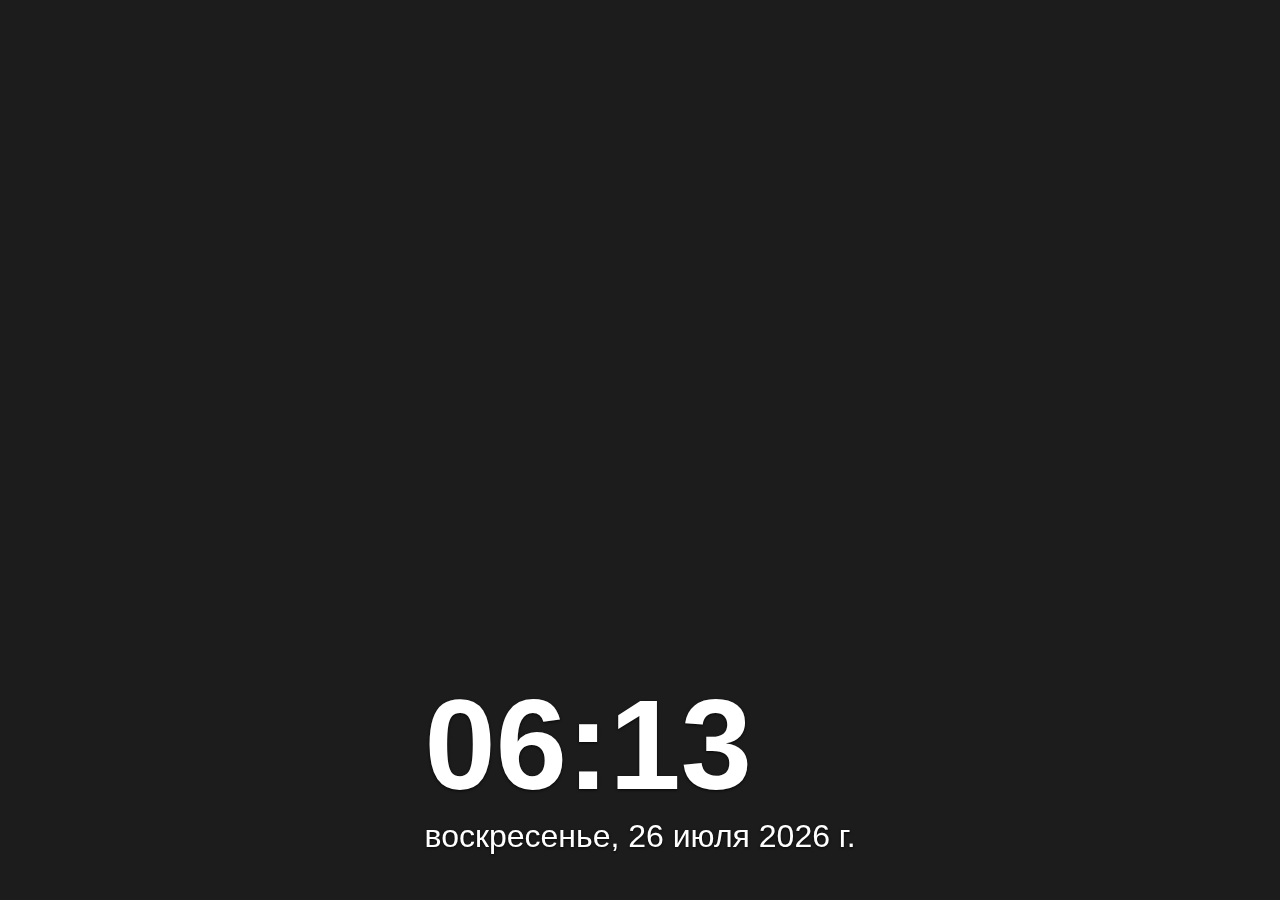
<file: index.html>
<!DOCTYPE html>
<html lang="ru">
<head>
    <meta charset="UTF-8">
    <meta name="viewport" content="width=device-width, initial-scale=1.0">
    <title>Windows 11 WebOS - Lock Screen</title>
    <link rel="stylesheet" href="css/main.css">
</head>
<body class="lock-screen">

    <div class="lock-time-date">
        <h1 id="time">19:00</h1>
        <p id="date">Пятница, 22 Ноября 2025</p>
    </div>

    <div id="login-overlay" style="display: none;" class="login-screen">
        <div class="login-form-container">
            <div id="user-avatar" style="width: 80px; height: 80px; border-radius: 50%; background-color: #0078D4; margin: 0 auto 20px;"></div>
            <h2>User</h2>
            <input type="password" id="password-input" placeholder="Пароль" onkeydown="if(event.key === 'Enter') login()">
            <button onclick="login()">Войти</button>
        </div>
    </div>

    <script>
        const lockScreen = document.querySelector('.lock-screen');
        const loginOverlay = document.getElementById('login-overlay');

        function updateDateTime() {
            const now = new Date();
            document.getElementById('time').textContent = now.toLocaleTimeString('ru-RU', { hour: '2-digit', minute: '2-digit' });
            document.getElementById('date').textContent = now.toLocaleDateString('ru-RU', { weekday: 'long', year: 'numeric', month: 'long', day: 'numeric' });
        }

        // Клик на экран -> показ логина
        lockScreen.addEventListener('click', () => {
            lockScreen.classList.add('lock-hidden'); // CSS класс для плавного скрытия
            loginOverlay.style.display = 'flex';
            document.getElementById('password-input').focus();
        }, { once: true }); // Слушатель сработает только один раз

        function login() {
            // Любой пароль, включая пустой, открывает систему
            window.location.href = 'desktop.html'; 
        }

        updateDateTime();
        setInterval(updateDateTime, 1000);
    </script>
</body>
</html>
</file>
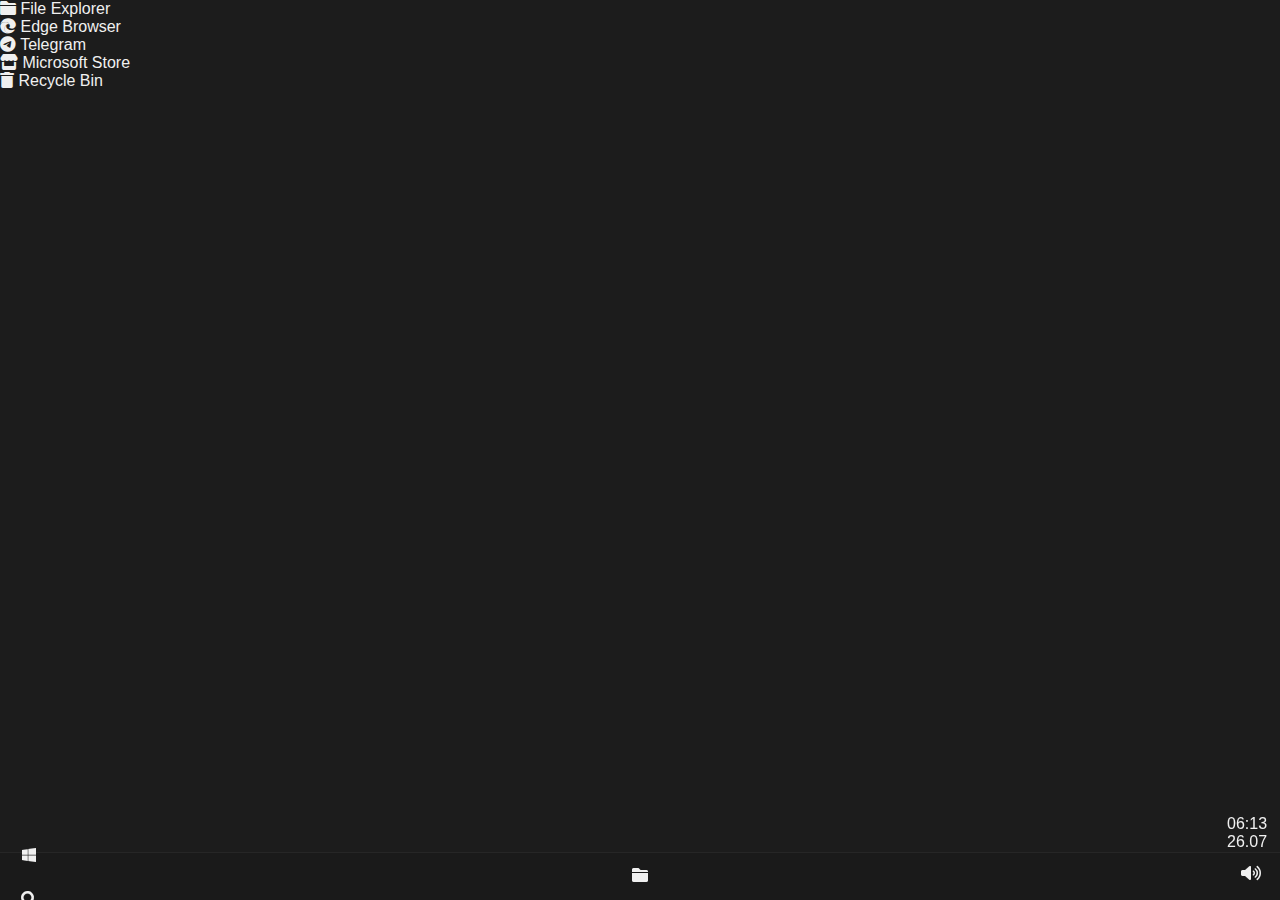
<file: desktop.html>
<!DOCTYPE html>
<html lang="ru">
<head>
    <meta charset="UTF-8">
    <title>Windows 11 WebOS</title>
    <link rel="stylesheet" href="css/main.css">
    <link rel="stylesheet" href="https://cdnjs.cloudflare.com/ajax/libs/font-awesome/6.0.0-beta3/css/all.min.css">
    
    <script src="js/apps.js"></script> 
    <script src="js/system.js"></script>

    <style>
        /* Здесь должны быть ваши стили для start-menu (из предыдущего ответа) */
        /* ... Стили ... */
        #start-menu {
            position: fixed;
            bottom: 50px;
            left: 50%;
            transform: translateX(-50%) translateY(100%); 
            opacity: 0;
            transition: opacity 0.3s, transform 0.3s;
            width: 500px;
            height: 600px;
            background: var(--start-menu-bg);
            backdrop-filter: var(--acrylic-blur);
            -webkit-backdrop-filter: var(--acrylic-blur);
            border-radius: 12px;
            box-shadow: 0 10px 40px var(--shadow-color);
            padding: 10px;
            display: none; 
            flex-direction: column;
            z-index: 60;
        }
        .pinned-grid {
            display: grid;
            grid-template-columns: repeat(4, 1fr);
            gap: 10px;
            padding: 10px 0;
        }
        .pinned-item {
            display: flex;
            flex-direction: column;
            align-items: center;
            padding: 10px 5px;
            border-radius: 6px;
            cursor: pointer;
            transition: background-color 0.1s;
        }
        .pinned-item:hover { background-color: rgba(255, 255, 255, 0.15); }
        .pinned-item i { font-size: 1.5rem; margin-bottom: 5px; }
        
        .search-section { padding: 10px 0; }
        #search-input-start {
            width: 100%;
            padding: 8px 15px;
            border-radius: 5px;
            border: 1px solid rgba(255, 255, 255, 0.1);
            background-color: rgba(255, 255, 255, 0.05);
            color: white;
        }
        
        #start-menu-footer {
            margin-top: auto;
            padding-top: 10px;
            border-top: 1px solid rgba(255, 255, 255, 0.1);
            display: flex;
            justify-content: space-between;
            align-items: center;
        }
        .search-result-item {
             background-color: rgba(255, 255, 255, 0.05);
             margin-bottom: 5px;
             text-align: left;
             padding: 10px;
             border-radius: 4px;
        }
        .search-result-item span { width: 100%; }

    </style>
</head>
<body>
    <div id="desktop">
        </div>

    <div id="start-menu">
        <div class="search-section">
            <input type="text" id="search-input-start" placeholder="Поиск приложений, настроек и документов">
            <div id="search-results"></div>
        </div>
        
        <div class="pinned-section">
            <h3>Закреплено</h3>
            <div class="pinned-grid">
                <div class="pinned-item" onclick="toggleStartMenu(); openAppWindow('Edge Browser', 'apps/browser.html')">
                    <i class="fab fa-edge" style="color: #0078D4;"></i><span>Edge</span>
                </div>
                <div class="pinned-item" onclick="toggleStartMenu(); openAppWindow('File Explorer', 'apps/explorer.html')">
                    <i class="fas fa-folder" style="color: #FFC107;"></i><span>Проводник</span>
                </div>
                <div class="pinned-item" onclick="toggleStartMenu(); openAppWindow('Telegram', 'apps/telegram.html')">
                    <i class="fab fa-telegram-plane" style="color: #0088cc;"></i><span>Telegram</span>
                </div>
                <div class="pinned-item" onclick="toggleStartMenu(); openAppWindow('Microsoft Store', 'apps/store.html')">
                    <i class="fas fa-store" style="color: #0078D4;"></i><span>Store</span>
                </div>
                <div class="pinned-item" onclick="toggleStartMenu(); openAppWindow('Settings', 'apps/settings.html')">
                    <i class="fas fa-cog" style="color: #777;"></i><span>Настройки</span>
                </div>
                </div>
        </div>
        
        <div class="recommended-section">
            <h3>Рекомендовано</h3>
        </div>
        
        <div id="start-menu-footer">
            <div class="user-profile">
                <div class="avatar"></div>
                <span>User Name</span>
            </div>
            <button onclick="window.location.href='index.html'" style="background: none; border: none; color: white; cursor: pointer;"><i class="fas fa-power-off"></i></button>
        </div>
    </div>
    
    <div id="taskbar">
        <div id="taskbar-left">
            <div id="start-button" class="taskbar-icon" onclick="toggleStartMenu()"><i class="fab fa-windows"></i></div>
            <div class="taskbar-icon"><i class="fas fa-search"></i></div>
        </div>
        <div id="taskbar-center">
            <div id="taskbar-apps">
                </div>
        </div>
        <div id="taskbar-right">
            <div id="taskbar-time"></div>
            <div class="taskbar-icon"><i class="fas fa-volume-up"></i></div>
            <div class="taskbar-icon"><i class="fas fa-wifi"></i></div>
        </div>
    </div>

    <script>
        // Запуск IndexedDB
        initFileSystem(); 
        
        // Инициализация иконок
        initializeDesktopIcons(); 
        initializeTaskbarIcons(); 
        
        // Обновление времени
        function updateTaskbarTime() {
            const now = new Date();
            const time = now.toLocaleTimeString('ru-RU', { hour: '2-digit', minute: '2-digit' });
            const date = now.toLocaleDateString('ru-RU', { day: '2-digit', month: '2-digit' });
            document.getElementById('taskbar-time').innerHTML = `${time}<br>${date}`;
        }
        setInterval(updateTaskbarTime, 1000);
        updateTaskbarTime();


        // Функция поиска (базовая имитация)
        document.getElementById('search-input-start').addEventListener('input', function(e) {
            const query = e.target.value.toLowerCase();
            const results = document.getElementById('search-results');
            const pinnedSection = document.querySelector('.pinned-section');

            if (query.length > 1) {
                pinnedSection.style.display = 'none';
                results.style.display = 'block';
                results.innerHTML = '';
                
                let found = 0;
                for (const appName in window.APP_MANIFEST) {
                    if (appName.toLowerCase().includes(query)) {
                        const app = window.APP_MANIFEST[appName];
                        const resultItem = document.createElement('div');
                        resultItem.className = 'search-result-item';
                        resultItem.onclick = () => {
                            toggleStartMenu();
                            openAppWindow(appName, app.url);
                        };
                        resultItem.innerHTML = `<i class="${app.icon}" style="margin-right: 10px;"></i><span>${appName}</span>`;
                        results.appendChild(resultItem);
                        found++;
                        if (found > 8) break;
                    }
                }
                if (found === 0) {
                    results.innerHTML = '<p style="padding: 10px; font-size: 0.9rem;">Совпадений не найдено.</p>';
                }
            } else {
                pinnedSection.style.display = 'block';
                results.style.display = 'none';
                results.innerHTML = '';
            }
        });
    </script>
</body>
</html>
</file>
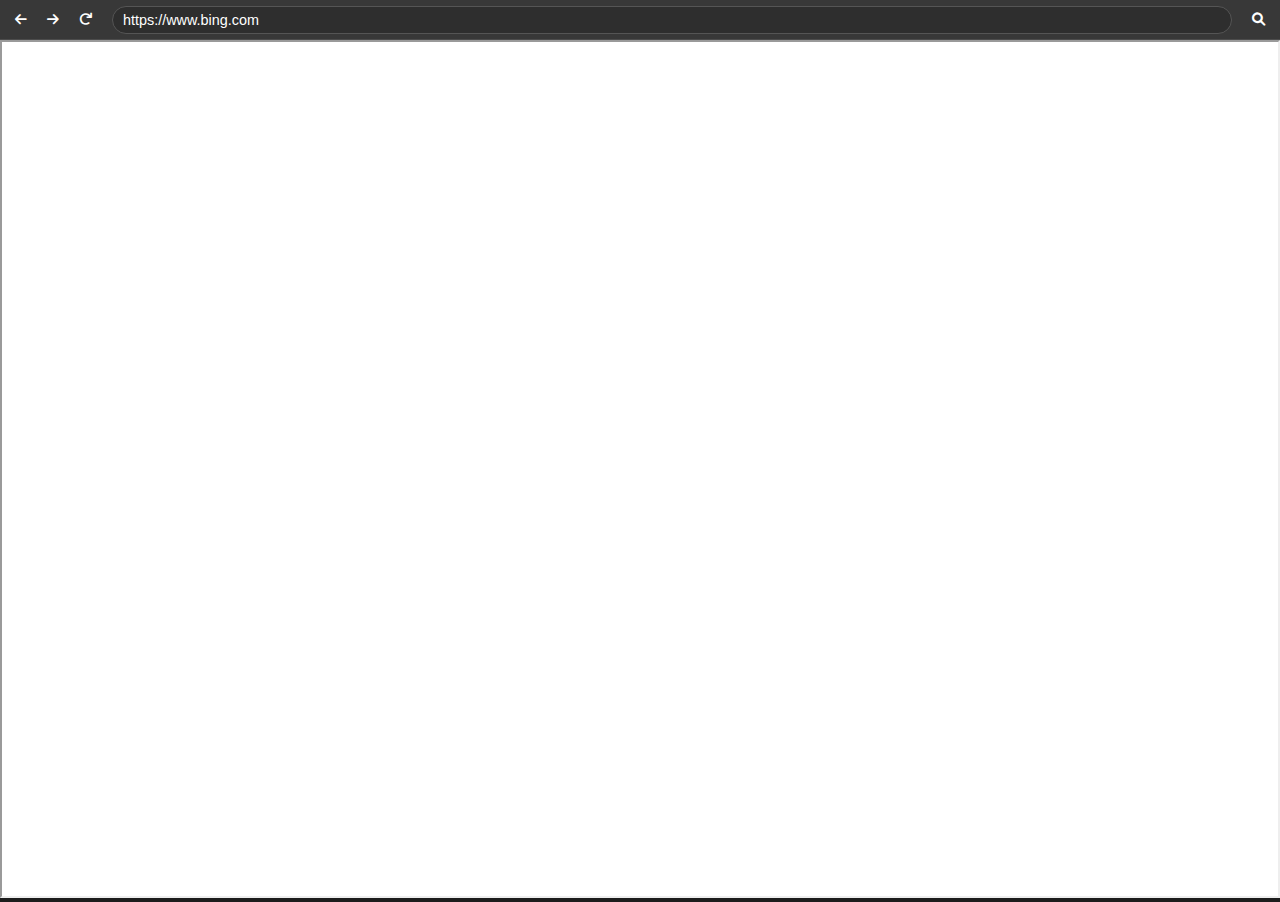
<file: apps/browser.html>
<!DOCTYPE html>
<html lang="ru">
<head>
    <meta charset="UTF-8">
    <title>Microsoft Edge</title>
    <link rel="stylesheet" href="../css/main.css">
    <link rel="stylesheet" href="https://cdnjs.cloudflare.com/ajax/libs/font-awesome/6.0.0-beta3/css/all.min.css">
    <style>
        .browser-toolbar {
            display: flex;
            align-items: center;
            padding: 5px;
            height: 40px;
            background-color: #383838;
            border-bottom: 1px solid rgba(255, 255, 255, 0.1);
        }
        .browser-btn {
            background: none; border: none; color: white; padding: 5px 10px; cursor: pointer; border-radius: 4px;
        }
        .browser-btn:hover { background-color: rgba(255, 255, 255, 0.1); }
        .url-input {
            flex-grow: 1;
            margin: 0 10px;
            padding: 5px 10px;
            border-radius: 20px; 
            border: 1px solid #555;
            background-color: #2e2e2e;
            color: white;
            font-size: 0.9rem;
        }
        .browser-iframe {
            width: 100%;
            height: calc(100% - 42px);
            background: white;
        }
    </style>
</head>
<body>
    <div class="browser-toolbar">
        <button class="browser-btn" onclick="goBack()"><i class="fas fa-arrow-left"></i></button>
        <button class="browser-btn" onclick="goForward()"><i class="fas fa-arrow-right"></i></button>
        <button class="browser-btn" onclick="refresh()"><i class="fas fa-redo"></i></button>
        <input type="text" id="url-bar" class="url-input" value="https://www.bing.com" onkeydown="if(event.key === 'Enter') navigate()">
        <button class="browser-btn" onclick="navigate()"><i class="fas fa-search"></i></button>
    </div>
    <iframe id="web-content" src="https://www.bing.com" class="browser-iframe"></iframe>

    <script>
        const iframe = document.getElementById('web-content');
        const urlBar = document.getElementById('url-bar');

        function navigate() {
            let url = urlBar.value;
            if (url === '') { return; }
            if (!url.startsWith('http://') && !url.startsWith('https://')) {
                url = 'https://' + url;
            }
            urlBar.value = url;
            iframe.src = url; 
        }

        function goBack() { 
            try { iframe.contentWindow.history.back(); } catch (e) { console.warn('History blocked by CORS.'); }
        }
        function goForward() { 
             try { iframe.contentWindow.history.forward(); } catch (e) { console.warn('History blocked by CORS.'); }
        }
        function refresh() { 
             try { iframe.contentWindow.location.reload(); } catch (e) { console.warn('Reload blocked by CORS.'); }
        }
        
        iframe.onload = () => {
            try {
                // Пытаемся обновить URL-бар (работает только для сайтов без жестких заголовков безопасности)
                urlBar.value = iframe.contentWindow.location.href;
            } catch (e) {
                // Если браузер блокирует доступ (CORS), игнорируем
            }
        };
    </script>
</body>
</html>
</file>
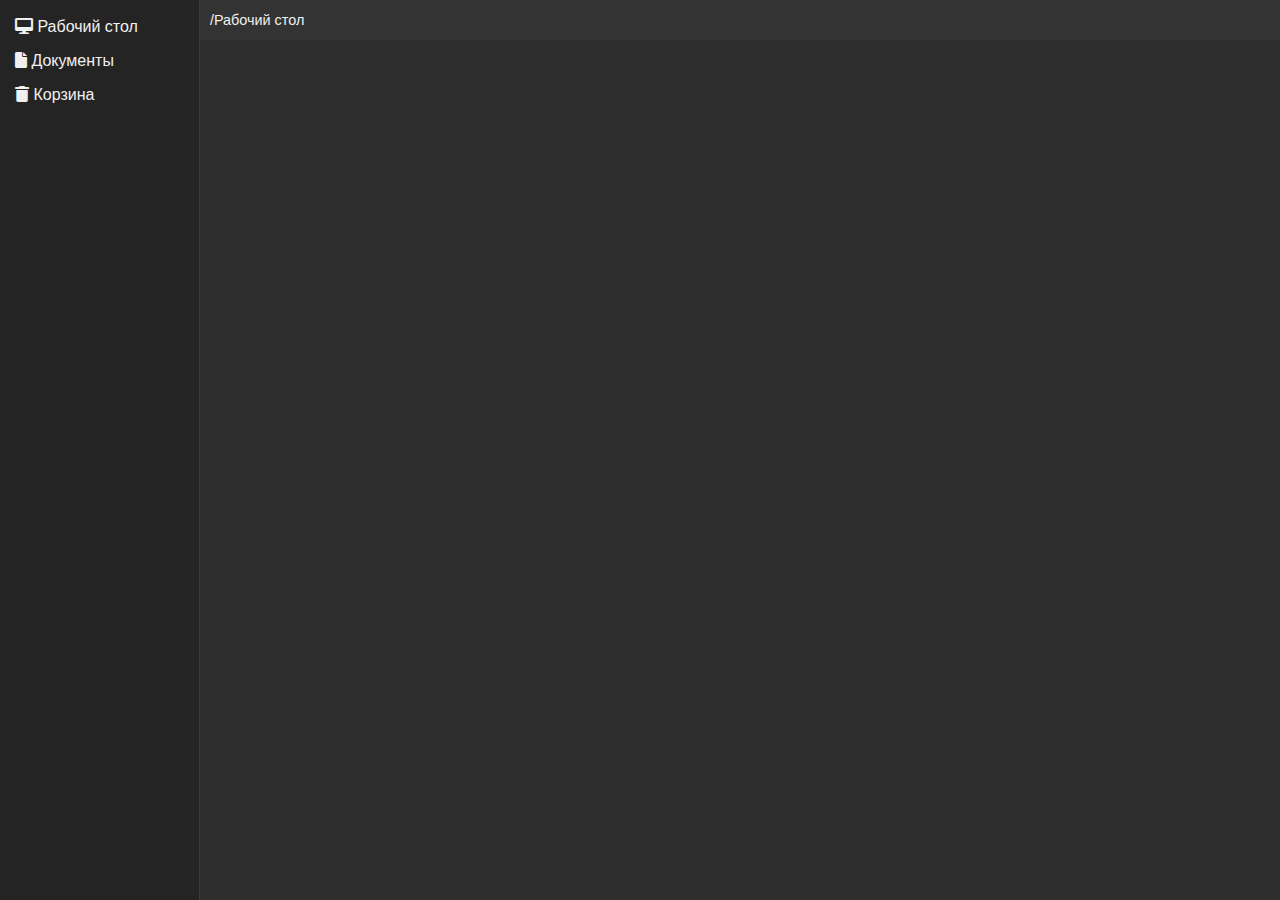
<file: apps/explorer.html>
<!DOCTYPE html>
<html lang="ru">
<head>
    <meta charset="UTF-8">
    <title>File Explorer</title>
    <link rel="stylesheet" href="../css/main.css">
    <link rel="stylesheet" href="https://cdnjs.cloudflare.com/ajax/libs/font-awesome/6.0.0-beta3/css/all.min.css">
    <style>
        .explorer-layout {
            display: flex;
            height: 100%;
            background-color: #2e2e2e;
        }
        .sidebar { 
            width: 200px; 
            padding: 10px 0; 
            border-right: 1px solid rgba(255, 255, 255, 0.1);
            background-color: #242424;
            flex-shrink: 0;
        }
        .sidebar-item { padding: 8px 15px; cursor: pointer; transition: background-color 0.1s; }
        .sidebar-item:hover { background-color: rgba(255, 255, 255, 0.1); }
        .main-content { flex-grow: 1; display: flex; flex-direction: column; }
        .toolbar { 
            height: 40px; 
            background-color: #333; 
            display: flex; 
            align-items: center; 
            padding: 0 10px; 
            font-size: 0.9rem;
        }
        #file-view { 
            flex-grow: 1; 
            padding: 10px; 
            display: flex; 
            flex-wrap: wrap; 
            align-content: flex-start;
            overflow-y: auto; 
        }
        .file-icon {
            width: 100px;
            height: 100px;
            display: flex;
            flex-direction: column;
            align-items: center;
            justify-content: center;
            text-align: center;
            margin: 10px;
            border-radius: 4px;
            cursor: pointer;
            transition: background-color 0.1s;
        }
        .file-icon:hover, .file-icon.selected { background-color: rgba(255, 255, 255, 0.1); }
        .file-icon i { font-size: 3rem; color: #FFC107; margin-bottom: 5px; }
        .file-icon span { font-size: 0.75rem; white-space: nowrap; overflow: hidden; text-overflow: ellipsis; width: 90%; }
        
        #context-menu {
            position: absolute;
            background: var(--start-menu-bg);
            backdrop-filter: var(--acrylic-blur);
            -webkit-backdrop-filter: var(--acrylic-blur);
            border-radius: 6px;
            box-shadow: 0 4px 15px var(--shadow-color);
            padding: 5px 0;
            display: none;
            z-index: 10000;
        }
        .context-menu-item { padding: 8px 20px; cursor: pointer; font-size: 0.85rem; transition: background-color 0.1s; display: flex; align-items: center; }
        .context-menu-item:hover { background-color: var(--win11-blue); }
        .context-menu-item i { margin-right: 10px; width: 15px; }
    </style>
</head>
<body>
    <div class="explorer-layout">
        <div class="sidebar">
            <div class="sidebar-item" data-path="/Рабочий стол"><i class="fas fa-desktop"></i> Рабочий стол</div>
            <div class="sidebar-item" data-path="/Документы"><i class="fas fa-file"></i> Документы</div>
            <div class="sidebar-item" onclick="parent.openAppWindow('Recycle Bin', 'recycle-bin.html')"><i class="fas fa-trash"></i> Корзина</div>
        </div>
        <div class="main-content">
            <div class="toolbar" id="toolbar">
                <div id="address-bar">/Рабочий стол</div>
            </div>
            <div id="file-view">
                </div>
        </div>
    </div>
    
    <div id="context-menu">
        <div class="context-menu-item" onclick="createNewItem('folder')"><i class="fas fa-folder-plus"></i> Создать папку</div>
        <div class="context-menu-item" onclick="createNewItem('file')"><i class="fas fa-file-alt"></i> Создать файл</div>
        <hr style="border-color: rgba(255, 255, 255, 0.1);">
        <div class="context-menu-item action-delete" onclick="deleteSelectedItem()"><i class="fas fa-trash-alt"></i> Удалить</div>
        <div class="context-menu-item action-rename" onclick="renameSelectedItem()"><i class="fas fa-edit"></i> Переименовать</div>
    </div>

    <script>
        const fileView = document.getElementById('file-view');
        const addressBar = document.getElementById('address-bar');
        const contextMenu = document.getElementById('context-menu');
        let currentPath = '/Рабочий стол';
        let selectedItemId = null;
        let selectedItemElement = null;

        // --- Core Functions ---

        async function loadFiles(path) {
            currentPath = path;
            addressBar.textContent = path;
            fileView.innerHTML = '';
            selectedItemId = null;
            selectedItemElement = null;

            const items = await parent.getItemsByPath(path);
            
            items.forEach(item => {
                const element = document.createElement('div');
                element.className = 'file-icon';
                element.setAttribute('data-id', item.id);
                element.setAttribute('data-type', item.type);
                element.innerHTML = `<i class="${item.icon}"></i><span>${item.name}</span>`;
                
                element.addEventListener('click', (e) => {
                    selectItem(element, item.id);
                    e.stopPropagation();
                });
                
                element.addEventListener('dblclick', () => {
                    if (item.type === 'folder') {
                        loadFiles(currentPath + '/' + item.name);
                    } else {
                        alert(`Открыт файл: ${item.name}\nСодержимое: ${item.content}`);
                    }
                });

                element.addEventListener('contextmenu', (e) => showContextMenu(e, element, item.id));

                fileView.appendChild(element);
            });
        }

        function selectItem(element, id) {
            document.querySelectorAll('.file-icon').forEach(el => el.classList.remove('selected'));
            element.classList.add('selected');
            selectedItemId = id;
            selectedItemElement = element;
            hideContextMenu();
        }

        // Клик по пустому месту снимает выделение
        fileView.addEventListener('click', () => {
            document.querySelectorAll('.file-icon').forEach(el => el.classList.remove('selected'));
            selectedItemId = null;
            selectedItemElement = null;
            hideContextMenu();
        });


        // --- Context Menu Functions ---

        function showContextMenu(e, element, id) {
            e.preventDefault();
            selectItem(element, id); // Выделяем элемент

            contextMenu.style.top = `${e.clientY}px`;
            contextMenu.style.left = `${e.clientX}px`;
            contextMenu.style.display = 'block';

            // Скрываем опции, не применимые к пустому месту или к файлу
            const isFile = element && element.getAttribute('data-type') !== 'folder';
            document.querySelectorAll('.action-delete, .action-rename').forEach(el => {
                el.style.display = element ? 'flex' : 'none';
            });
            
            e.stopPropagation(); // Останавливаем всплытие, чтобы не закрыть меню сразу
        }

        function hideContextMenu() {
            contextMenu.style.display = 'none';
        }

        document.addEventListener('click', hideContextMenu);
        
        // --- File Actions ---

        function createNewItem(type) {
            hideContextMenu();
            const name = prompt(`Введите имя для новой ${type === 'folder' ? 'папки' : 'файла'}:`);
            if (name) {
                const writeStore = parent.getTransaction('readwrite');
                const newItem = {
                    name: name,
                    type: type,
                    path: currentPath,
                    parentPath: currentPath,
                    content: type === 'file' ? '' : null,
                    isDeleted: false,
                    icon: type === 'folder' ? 'fas fa-folder' : 'fas fa-file-alt'
                };
                writeStore.add(newItem);
                writeStore.transaction.oncomplete = () => loadFiles(currentPath);
            }
        }

        function deleteSelectedItem() {
            if (selectedItemId) {
                if (confirm('Вы уверены, что хотите переместить этот элемент в Корзину?')) {
                    parent.sendToRecycleBin(selectedItemId)
                        .then(() => loadFiles(currentPath));
                }
            }
        }

        function renameSelectedItem() {
            if (selectedItemId && selectedItemElement) {
                const oldName = selectedItemElement.querySelector('span').textContent;
                const newName = prompt('Введите новое имя:', oldName);
                if (newName && newName !== oldName) {
                    parent.renameItem(selectedItemId, newName)
                        .then(() => loadFiles(currentPath));
                }
            }
        }


        // --- Initialization ---

        document.querySelectorAll('.sidebar-item').forEach(item => {
            item.addEventListener('click', () => {
                const path = item.getAttribute('data-path');
                if (path) loadFiles(path);
            });
        });
        
        loadFiles(currentPath);
    </script>
</body>
</html>
</file>
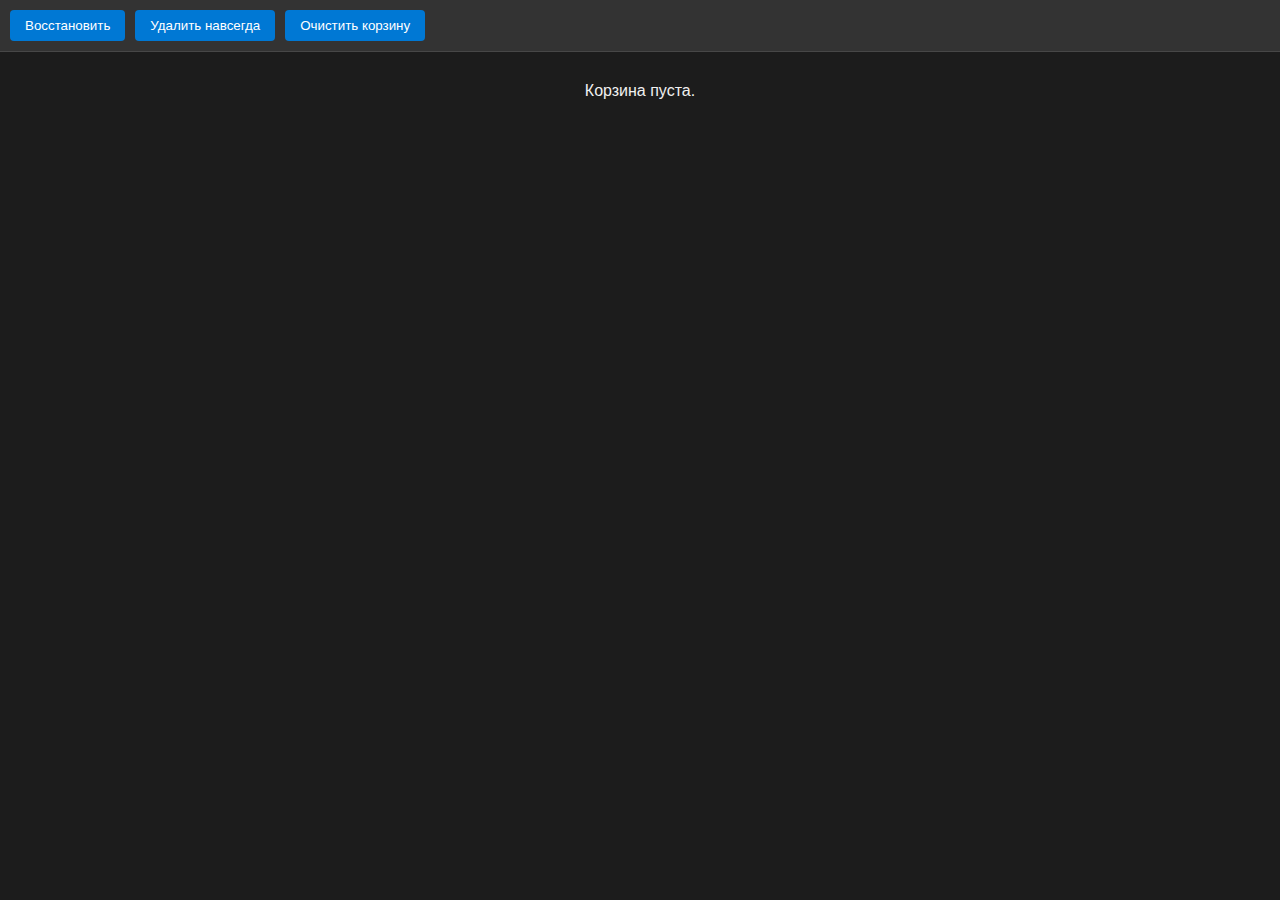
<file: apps/recycle-bin.html>
<!DOCTYPE html>
<html lang="ru">
<head>
    <meta charset="UTF-8">
    <title>Корзина</title>
    <link rel="stylesheet" href="../css/main.css">
    <link rel="stylesheet" href="https://cdnjs.cloudflare.com/ajax/libs/font-awesome/6.0.0-beta3/css/all.min.css">
    <style>
        .recycle-toolbar { 
            display: flex; 
            padding: 10px; 
            gap: 10px;
            background-color: #333;
            border-bottom: 1px solid rgba(255, 255, 255, 0.1);
        }
        .recycle-toolbar button {
            padding: 8px 15px;
            border-radius: 4px;
            background-color: var(--win11-blue);
            color: white;
            border: none;
            cursor: pointer;
            transition: background-color 0.2s;
        }
        .recycle-toolbar button:hover { background-color: #005A9E; }

        #recycle-view { padding: 10px; overflow-y: auto; height: calc(100% - 60px); }
        .recycle-item {
            display: flex;
            align-items: center;
            padding: 8px;
            margin-bottom: 5px;
            border-radius: 4px;
            background-color: rgba(255, 255, 255, 0.05);
            cursor: pointer;
        }
        .recycle-item i { margin-right: 10px; color: #aaa; }
        .recycle-item:hover { background-color: rgba(255, 255, 255, 0.1); }
    </style>
</head>
<body>
    <div class="recycle-toolbar">
        <button onclick="restoreSelected()">Восстановить</button>
        <button onclick="deleteSelected()">Удалить навсегда</button>
        <button onclick="clearRecycleBin()">Очистить корзину</button>
    </div>
    <div id="recycle-view">
        <p style="text-align: center; margin-top: 20px;">Корзина пуста.</p>
    </div>

    <script>
        const recycleView = document.getElementById('recycle-view');
        let deletedItems = [];
        let selectedItemId = null;

        async function loadRecycleBin() {
            deletedItems = await parent.getAllDeletedItems();
            recycleView.innerHTML = '';

            if (deletedItems.length === 0) {
                recycleView.innerHTML = '<p style="text-align: center; margin-top: 20px;">Корзина пуста.</p>';
                return;
            }

            deletedItems.forEach(item => {
                const element = document.createElement('div');
                element.className = 'recycle-item';
                element.setAttribute('data-id', item.id);
                element.innerHTML = `<i class="${item.icon}"></i> <span>${item.name}</span> (Исходный путь: ${item.path || '/'})`;
                
                element.addEventListener('click', () => {
                    selectItem(element, item.id);
                });

                recycleView.appendChild(element);
            });
        }

        function selectItem(element, id) {
            document.querySelectorAll('.recycle-item').forEach(el => el.style.border = 'none');
            element.style.border = `1px solid ${parent.document.documentElement.style.getPropertyValue('--win11-blue')}`;
            selectedItemId = id;
        }

        function restoreSelected() {
            if (selectedItemId) {
                parent.restoreFromRecycleBin(selectedItemId)
                    .then(() => loadRecycleBin());
                selectedItemId = null;
            } else {
                alert('Выберите элемент для восстановления.');
            }
        }

        function deleteSelected() {
            if (selectedItemId) {
                if (confirm('Вы уверены, что хотите удалить этот элемент навсегда? Это действие необратимо.')) {
                    parent.deletePermanently(selectedItemId)
                        .then(() => loadRecycleBin());
                    selectedItemId = null;
                }
            } else {
                alert('Выберите элемент для удаления.');
            }
        }

        async function clearRecycleBin() {
            if (confirm(`Вы уверены, что хотите удалить ${deletedItems.length} элементов навсегда?`)) {
                const deletePromises = deletedItems.map(item => parent.deletePermanently(item.id));
                await Promise.all(deletePromises);
                loadRecycleBin();
            }
        }
        
        loadRecycleBin();
    </script>
</body>
</html>
</file>
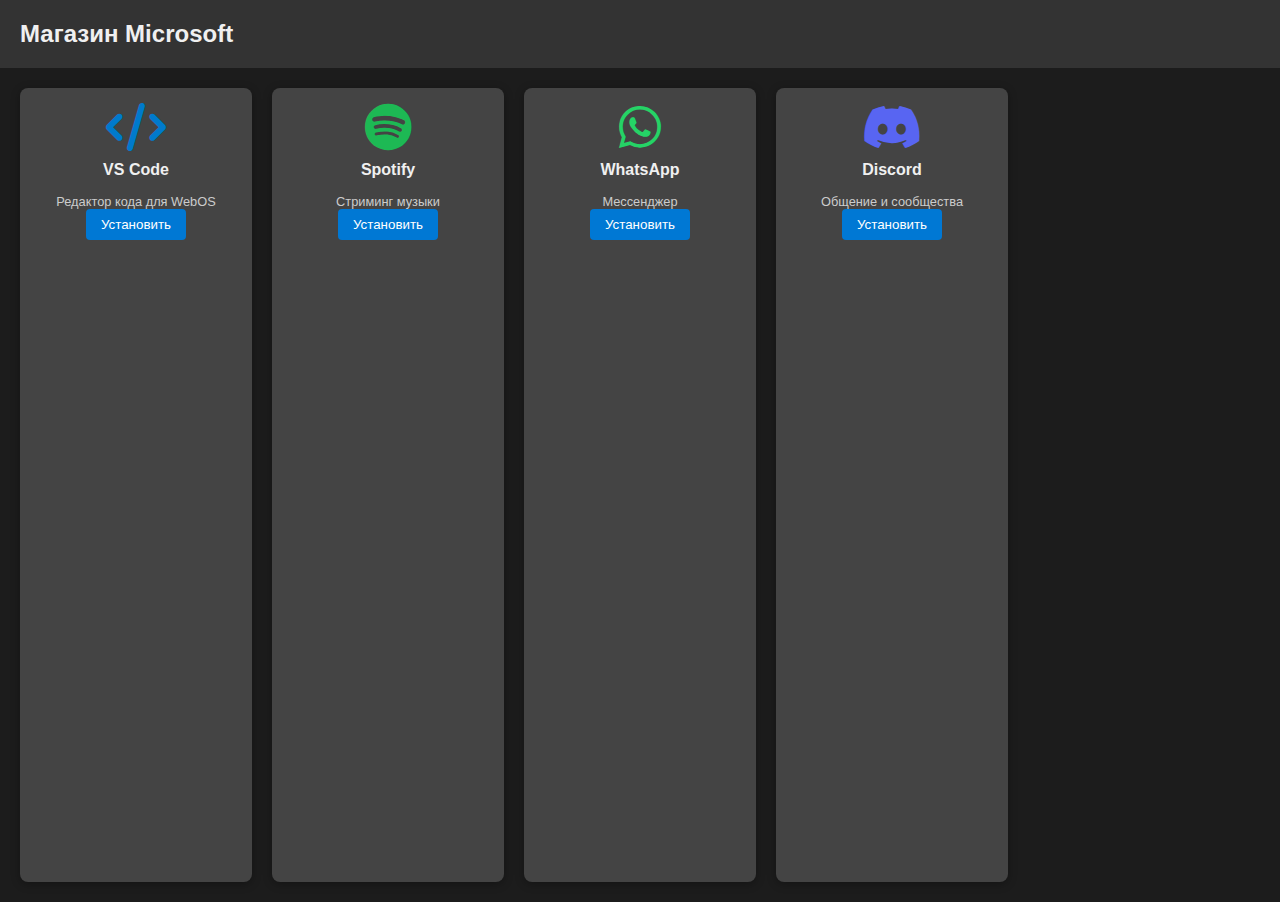
<file: apps/store.html>
<!DOCTYPE html>
<html lang="ru">
<head>
    <meta charset="UTF-8">
    <title>Microsoft Store</title>
    <link rel="stylesheet" href="../css/main.css">
    <link rel="stylesheet" href="https://cdnjs.cloudflare.com/ajax/libs/font-awesome/6.0.0-beta3/css/all.min.css">
    <style>
        .store-header {
            padding: 20px;
            font-size: 1.5rem;
            font-weight: 600;
            background-color: #333;
        }
        .store-grid {
            padding: 20px;
            display: grid;
            grid-template-columns: repeat(auto-fill, minmax(200px, 1fr));
            gap: 20px;
            overflow-y: auto;
            height: calc(100% - 66px); /* 66px - высота хедера */
        }
        .app-card {
            background-color: #444;
            border-radius: 8px;
            overflow: hidden;
            box-shadow: 0 2px 10px rgba(0, 0, 0, 0.3);
            text-align: center;
            padding: 15px;
        }
        .app-card i { font-size: 3rem; margin-bottom: 10px; }
        .app-card h4 { margin-bottom: 15px; }
        .install-btn {
            background-color: var(--win11-blue);
            color: white;
            padding: 8px 15px;
            border: none;
            border-radius: 4px;
            cursor: pointer;
            transition: background-color 0.2s;
        }
        .install-btn:hover { background-color: #005A9E; }
    </style>
</head>
<body>
    <div class="store-header">
        Магазин Microsoft
    </div>
    <div class="store-grid">
        <div class="app-card" data-app="VS Code" data-icon="fas fa-code" data-url="apps/vscode.html">
            <i class="fas fa-code" style="color: #007ACC;"></i>
            <h4>VS Code</h4>
            <p style="font-size: 0.8rem; color: #ccc;">Редактор кода для WebOS</p>
            <button class="install-btn" onclick="installApp(this)">Установить</button>
        </div>
        <div class="app-card" data-app="Spotify" data-icon="fab fa-spotify" data-url="https://open.spotify.com">
            <i class="fab fa-spotify" style="color: #1DB954;"></i>
            <h4>Spotify</h4>
            <p style="font-size: 0.8rem; color: #ccc;">Стриминг музыки</p>
            <button class="install-btn" onclick="installApp(this)">Установить</button>
        </div>
        <div class="app-card" data-app="WhatsApp" data-icon="fab fa-whatsapp" data-url="https://web.whatsapp.com">
            <i class="fab fa-whatsapp" style="color: #25D366;"></i>
            <h4>WhatsApp</h4>
            <p style="font-size: 0.8rem; color: #ccc;">Мессенджер</p>
            <button class="install-btn" onclick="installApp(this)">Установить</button>
        </div>
        <div class="app-card" data-app="Discord" data-icon="fab fa-discord" data-url="https://discord.com/app">
            <i class="fab fa-discord" style="color: #5865F2;"></i>
            <h4>Discord</h4>
            <p style="font-size: 0.8rem; color: #ccc;">Общение и сообщества</p>
            <button class="install-btn" onclick="installApp(this)">Установить</button>
        </div>
        </div>

    <script>
        // Функция "установки" - добавляет приложение в манифест и на рабочий стол
        function installApp(button) {
            const card = button.closest('.app-card');
            const appName = card.getAttribute('data-app');
            const appIcon = card.getAttribute('data-icon');
            const appUrl = card.getAttribute('data-url');

            if (parent.APP_MANIFEST[appName]) {
                alert(`${appName} уже установлен!`);
                return;
            }

            // 1. Добавление в манифест (работает только для текущей сессии)
            parent.APP_MANIFEST[appName] = {
                url: appUrl,
                icon: appIcon,
                desktop: true,
                taskbar: false // Изначально не закрепляем на панели задач
            };

            // 2. Обновление иконок на рабочем столе
            parent.initializeDesktopIcons(); 

            button.textContent = 'Установлено';
            button.disabled = true;
            button.style.backgroundColor = '#1DB954';
            
            alert(`${appName} успешно установлен! Иконка добавлена на рабочий стол.`);
        }
    </script>
</body>
</html>
</file>
<file: css/main.css>
/* css/main.css */

/* === ГЛОБАЛЬНЫЕ СТИЛИ И ПЕРЕМЕННЫЕ === */
:root {
    --win11-blue: #0078D4;
    --taskbar-bg: rgba(26, 26, 26, 0.7);
    --start-menu-bg: rgba(30, 30, 30, 0.9);
    --acrylic-blur: blur(30px); /* Сильный акриловый блюр */
    --window-bg: rgba(32, 32, 32, 0.85); /* Полупрозрачный фон окна */
    --text-color: #f0f0f0;
    --shadow-color: rgba(0, 0, 0, 0.6);
    --wallpaper: url('https://upload.wikimedia.org/wikipedia/commons/e/e0/Windows_11_Default_Wallpaper_-_Dark.png');
}

/* === DARK THEME (По умолчанию) === */
* {
    box-sizing: border-box;
    margin: 0;
    padding: 0;
    font-family: 'Segoe UI', Tahoma, Geneva, Verdana, sans-serif;
    -webkit-user-select: none;
    -moz-user-select: none;
    -ms-user-select: none;
    user-select: none;
}

body, html {
    height: 100%;
    overflow: hidden;
    background-color: #1c1c1c;
    color: var(--text-color);
}

/* === ЭКРАН ВХОДА (index.html) === */
.lock-screen, .login-screen {
    position: fixed;
    top: 0;
    left: 0;
    width: 100%;
    height: 100%;
    background: var(--wallpaper) no-repeat center center fixed;
    background-size: cover;
    color: white;
    text-shadow: 0 1px 3px rgba(0, 0, 0, 0.8);
    transition: opacity 0.5s;
    display: flex;
    flex-direction: column;
    align-items: center;
}

.lock-time-date {
    margin-top: auto;
    margin-bottom: 5vh;
    font-weight: 300;
}

.lock-time-date h1 { font-size: 8rem; }
.lock-time-date p { font-size: 2rem; }

.login-form-container {
    background: rgba(0, 0, 0, 0.2);
    backdrop-filter: var(--acrylic-blur);
    -webkit-backdrop-filter: var(--acrylic-blur);
    padding: 40px;
    border-radius: 12px;
    box-shadow: 0 8px 30px var(--shadow-color);
    margin-top: 20vh;
}
/* ... (Стили для аватара, input и кнопки входа) ... */


/* === РАБОЧИЙ СТОЛ (desktop.html) === */
#desktop {
    width: 100%;
    height: 100%;
    background: var(--wallpaper) no-repeat center center fixed;
    background-size: cover;
}

/* Панель задач */
#taskbar {
    position: fixed;
    bottom: 0;
    left: 0;
    width: 100%;
    height: 48px;
    background: var(--taskbar-bg);
    backdrop-filter: var(--acrylic-blur);
    -webkit-backdrop-filter: var(--acrylic-blur);
    display: flex;
    justify-content: space-between;
    align-items: center;
    padding: 0 5px;
    z-index: 50;
    border-top: 1px solid rgba(255, 255, 255, 0.05);
}

#taskbar-center {
    position: absolute;
    left: 50%;
    transform: translateX(-50%);
    display: flex;
    height: 100%;
    padding: 0 4px;
}

.taskbar-icon {
    width: 44px;
    height: 44px;
    border-radius: 4px;
    display: flex;
    justify-content: center;
    align-items: center;
    cursor: pointer;
    transition: background-color 0.15s;
    margin: 0 2px;
}

.taskbar-icon:hover {
    background-color: rgba(255, 255, 255, 0.1);
}

.taskbar-icon.active {
    background-color: rgba(255, 255, 255, 0.2);
    box-shadow: 0 0 0 2px var(--win11-blue) inset;
}

/* Иконка Windows 11 SVG (Адаптация из предыдущего ответа) */
#start-button-icon {
    width: 20px;
    height: 20px;
}
/* ... (Стили для SVG-иконки Windows 11) ... */

/* === ОКНА ПРИЛОЖЕНИЙ (Общие стили) === */
.app-window {
    position: absolute;
    width: 800px;
    height: 500px;
    background: var(--window-bg);
    border-radius: 8px;
    box-shadow: 0 10px 40px var(--shadow-color);
    overflow: hidden;
    min-width: 300px;
    min-height: 200px;
    transition: transform 0.2s, box-shadow 0.2s;
    resize: both; /* Для изменения размера */
}

.app-window.active {
    box-shadow: 0 15px 50px var(--shadow-color), 0 0 0 1px var(--win11-blue);
}

.titlebar {
    height: 32px;
    display: flex;
    justify-content: space-between;
    align-items: center;
    padding-left: 10px;
    background: rgba(36, 36, 36, 0.85);
    backdrop-filter: blur(5px);
    -webkit-backdrop-filter: blur(5px);
    cursor: grab;
    border-top-left-radius: 8px;
    border-top-right-radius: 8px;
}

.titlebar i { margin-right: 5px; color: var(--win11-blue); }

.controls { display: flex; height: 100%; }

.control-btn {
    width: 44px;
    height: 100%;
    background: none;
    border: none;
    color: var(--text-color);
    cursor: pointer;
    transition: background-color 0.15s;
}

.control-btn:hover { background-color: rgba(255, 255, 255, 0.1); }
.control-btn.close:hover { background-color: #E81123; color: white; }

.window-content-wrapper {
    height: calc(100% - 32px);
}

.app-iframe {
    width: 100%;
    height: 100%;
    background: var(--window-bg); /* Фон для видимости акрила */
}

/* === МЕНЮ ПУСК === */
#start-menu {
    /* ... (Стили Меню Пуск с акриловым блюром) ... */
}

/* css/main.css (Дополнительные стили для Resize) */
/* --- Ресайзеры окон --- */
.resize-handle {
    position: absolute;
    width: 10px;
    height: 10px;
    opacity: 0; /* Скрываем ручки, но оставляем область для захвата */
    z-index: 10000;
}

.resize-handle.n { top: -5px; left: 5px; right: 5px; height: 10px; cursor: ns-resize; }
.resize-handle.s { bottom: -5px; left: 5px; right: 5px; height: 10px; cursor: ns-resize; }
.resize-handle.e { right: -5px; top: 5px; bottom: 5px; width: 10px; cursor: ew-resize; }
.resize-handle.w { left: -5px; top: 5px; bottom: 5px; width: 10px; cursor: ew-resize; }

.resize-handle.nw { top: -5px; left: -5px; cursor: nwse-resize; }
.resize-handle.ne { top: -5px; right: -5px; cursor: nesw-resize; }
.resize-handle.sw { bottom: -5px; left: -5px; cursor: nesw-resize; }
.resize-handle.se { bottom: -5px; right: -5px; cursor: nwse-resize; }
}
</file>
